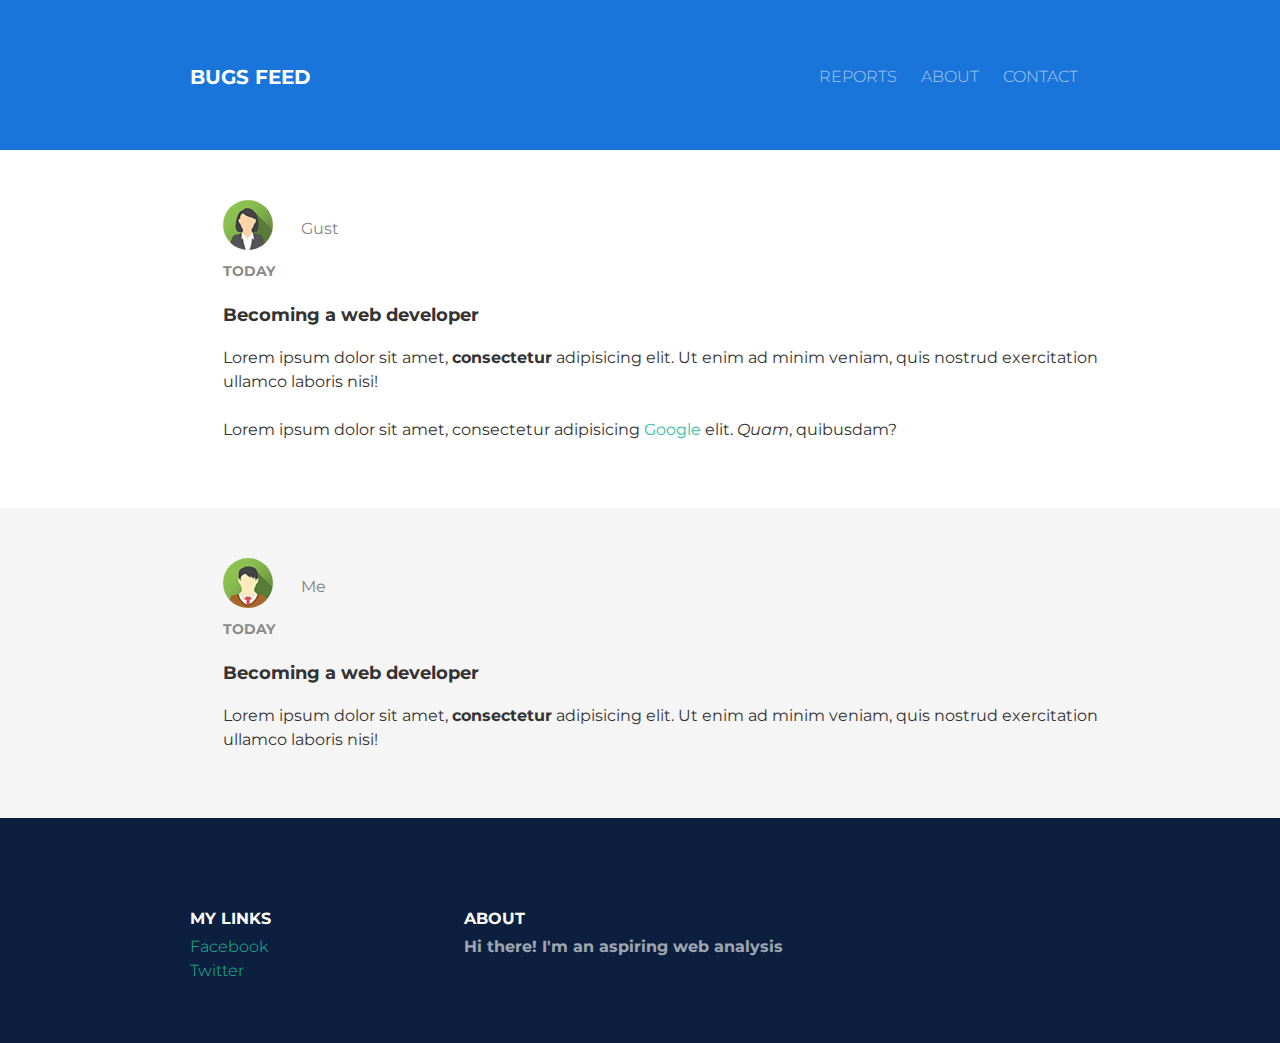
<file: index.html>
<!DOCTYPE html>
<html>
<head>
    <title>Page Title</title>

    <link href="https://fonts.googleapis.com/css?family=Montserrat&display=swap" rel="stylesheet">
    <link rel="stylesheet" href="style/styles.css">

</head>
<body>

<div class="wrapper">
    <header class="header">
        <div class="container">
            <div class="header-container">
                <div class="logo">
                    <a href="index.html" class="title">BUGS FEED</a>
                </div>
                <div class="nav">
                    <ul>
                        <li><a href="reports.htm" class="nav-link">REPORTS</a></li>
                        <li><a href="about.html" class="nav-link">ABOUT</a></li>
                        <li><a href="contact.html" class="nav-link">CONTACT</a></li>
                    </ul>
                </div>
            </div>
        </div>
    </header>

    <article>

        <div class="post">
            <div class="container padding-65">
                <img src="images/person-1.png" class="user-image">
                <div class="user-name">Gust</div>
                <div class="post-date">TODAY</div>

                <h3 class="post-title">Becoming a web developer</h3>

                <p class="post-text">Lorem ipsum dolor sit amet, <b>consectetur</b> adipisicing elit. Ut enim ad minim
                    veniam,
                    quis nostrud exercitation ullamco laboris nisi!</p>

                <p class="post-text">Lorem ipsum dolor sit amet, consectetur adipisicing <span style="color: #38c1a4">Google</span>
                    elit. <i>Quam</i>,
                    quibusdam?</p>

            </div>
        </div>

        <div class="post post-grey">
            <div class="container padding-65">
                <img src="images/person-2.png" class="user-image">
                <div class="user-name">Me</div>
                <div class="post-date">TODAY</div>

                <h3 class="post-title">Becoming a web developer</h3>

                <p class="post-text">Lorem ipsum dolor sit amet, <b>consectetur</b> adipisicing elit. Ut enim ad minim
                    veniam,
                    quis nostrud
                    exercitation ullamco laboris nisi!</p>

            </div>
        </div>

    </article>

    <footer class="footer">
        <div class="container">

            <div class="my-links">
                <p class="footer-title">MY LINKS</p>
                <ul>
                    <li><a href="#" class="my-link">Facebook</a></li>
                    <li><a href="#" class="my-link">Twitter</a></li>
                </ul>
            </div>

            <div class="about-me">
                <p class="footer-title">ABOUT</p>
                <p class="footer-text">
                    Hi there! I'm an aspiring web analysis
                </p>
            </div>


        </div>
    </footer>
</div>


</body>
</html>
</file>
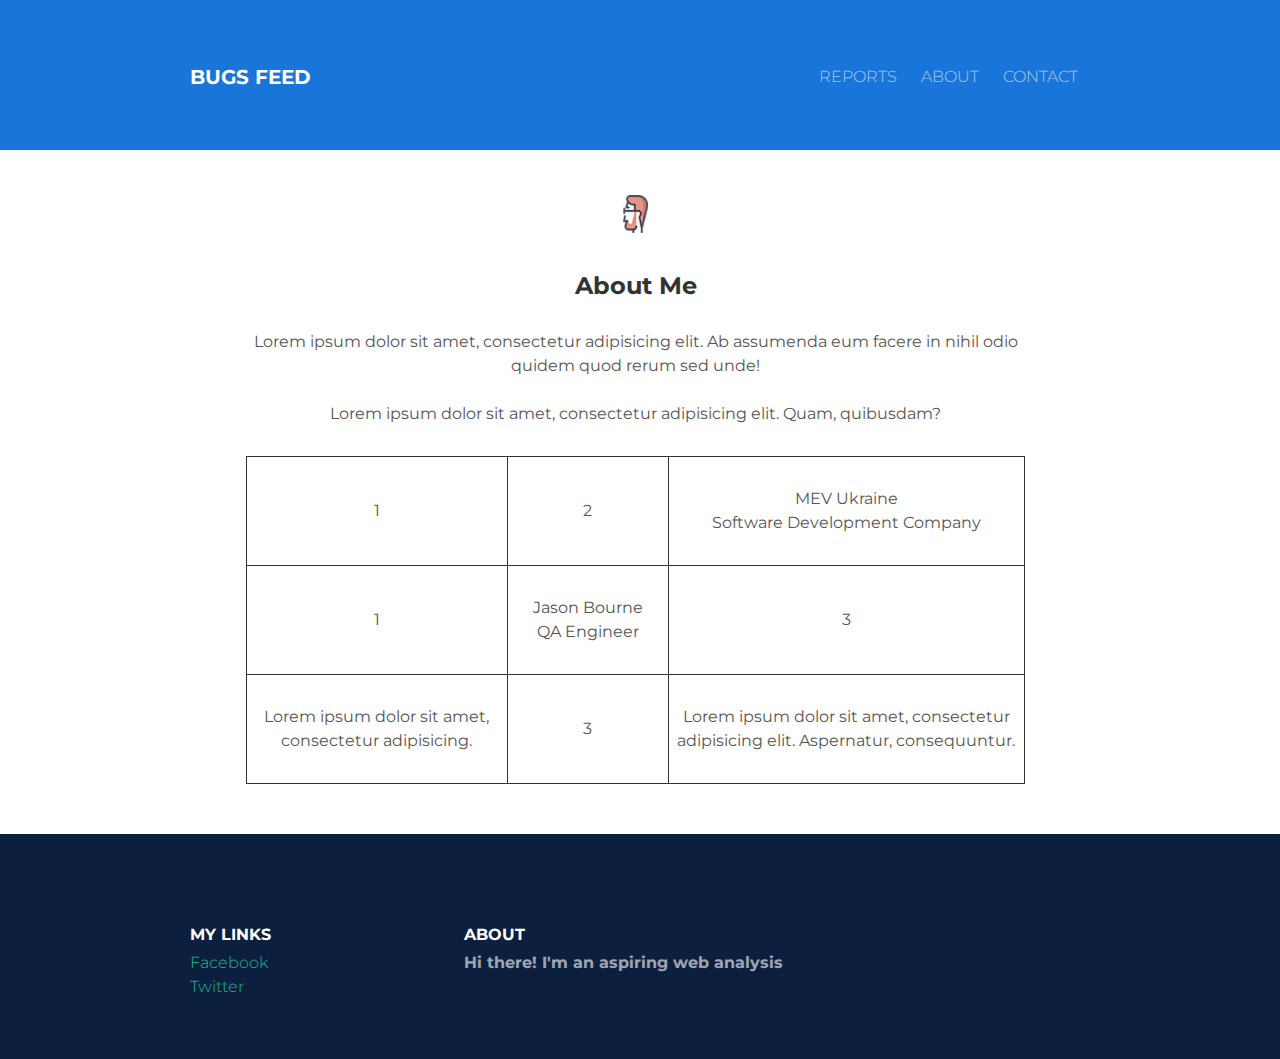
<file: about.html>
<!DOCTYPE html>
<html>
<head>
    <title>Page Title</title>

    <link href="https://fonts.googleapis.com/css?family=Montserrat&display=swap" rel="stylesheet">
    <link rel="stylesheet" href="style/styles.css">

</head>
<body>

<div class="wrapper">
    <header class="header">
        <div class="container">
            <div class="header-container">
                <div class="logo">
                    <a href="index.html" class="title">BUGS FEED</a>
                </div>
                <div class="nav">
                    <ul>
                        <li><a href="reports.htm" class="nav-link">REPORTS</a></li>
                        <li><a href="about.html" class="nav-link">ABOUT</a></li>
                        <li><a href="contact.html" class="nav-link">CONTACT</a></li>
                    </ul>
                </div>
            </div>
        </div>
    </header>

    <article>
        <div class="container">
            <div class="about-container">
                <img src="images/about-me.png" class="about-image">
                <h2 class="about-title">About Me</h2>
                <p class="about-text">
                    Lorem ipsum dolor sit amet, consectetur adipisicing elit. Ab assumenda eum facere in nihil odio
                    quidem quod rerum sed unde!<br>
                    <br>
                    Lorem ipsum dolor sit amet, consectetur adipisicing elit. Quam, quibusdam?
                </p>

                <table class="about-text about-table">
                    <tr>
                        <td>1</td>
                        <td>2</td>
                        <td>MEV Ukraine <br> Software Development Company</td>
                    </tr>
                    <tr>
                        <td>1</td>
                        <td>Jason Bourne <br> QA Engineer</td>
                        <td>3</td>
                    </tr>
                    <tr>
                        <td>Lorem ipsum dolor sit amet, consectetur adipisicing.</td>
                        <td>3</td>
                        <td>Lorem ipsum dolor sit amet, consectetur adipisicing elit. Aspernatur, consequuntur.</td>
                    </tr>
                </table>


            </div>
        </div>
    </article>

    <footer class="footer">
        <div class="container">
            <div class="my-links">
                <p class="footer-title">MY LINKS</p>
                <ul>
                    <li><a href="#" class="my-link">Facebook</a></li>
                    <li><a href="#" class="my-link">Twitter</a></li>
                </ul>
            </div>

            <div class="about-me">
                <p class="footer-title">ABOUT</p>
                <p class="footer-text">
                    Hi there! I'm an aspiring web analysis
                </p>
            </div>
        </div>
    </footer>
</div>


</body>
</html>
</file>
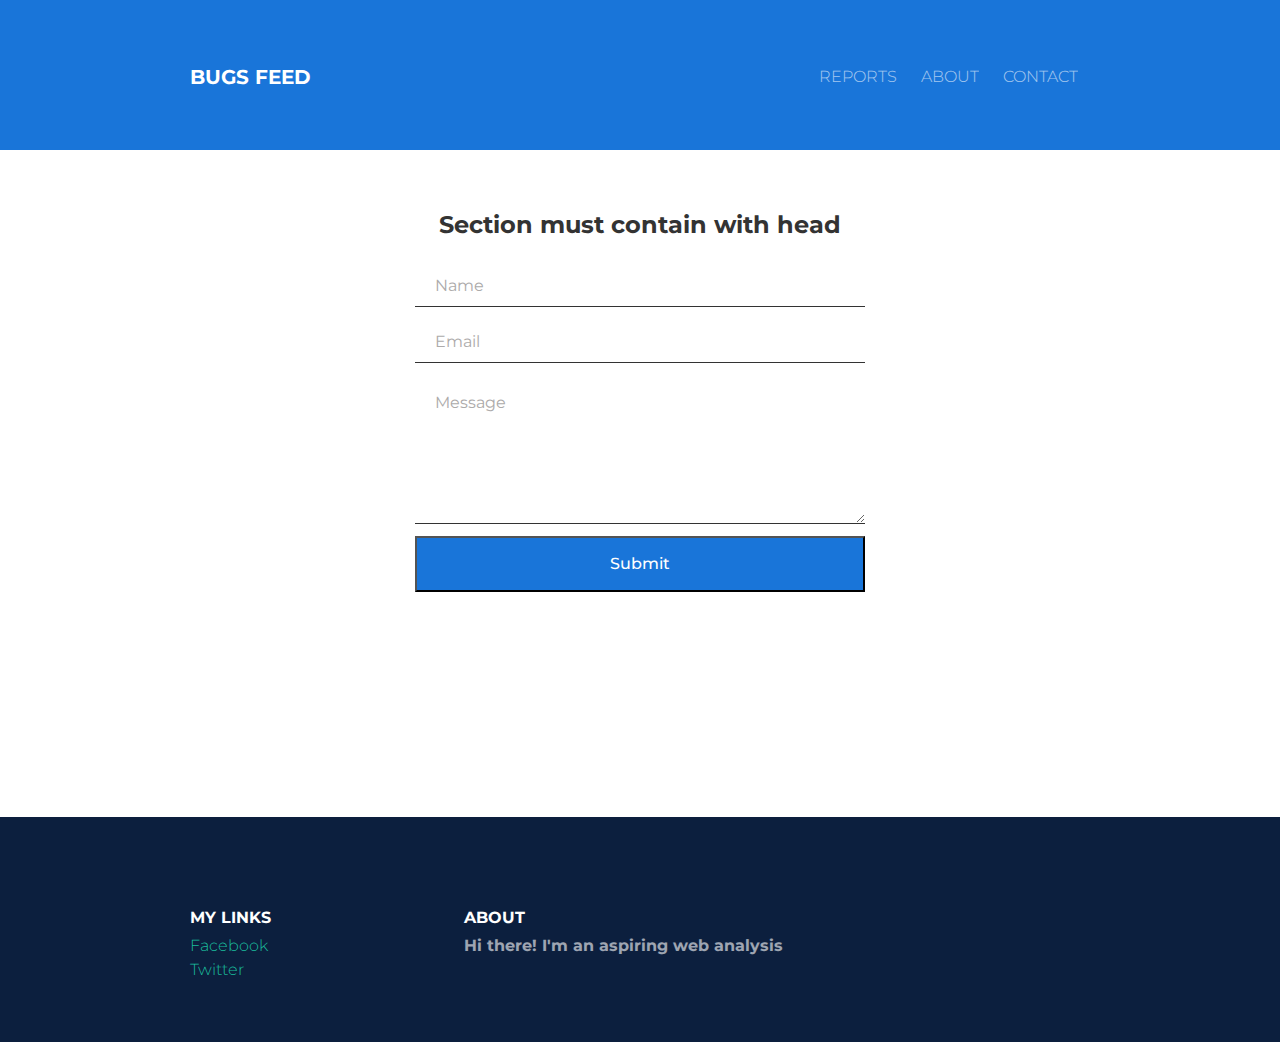
<file: contact.html>
<!DOCTYPE html>
<html>
<head>
    <title>Contact</title>

    <link href="https://fonts.googleapis.com/css?family=Montserrat&display=swap" rel="stylesheet">
    <link rel="stylesheet" href="style/styles.css">

</head>
<body>

<div class="wrapper">
    <header class="header">
        <div class="container">
            <div class="header-container">
                <div class="logo">
                    <a href="index.html" class="title">BUGS FEED</a>
                </div>
                <div class="nav">
                    <ul>
                        <li><a href="reports.htm" class="nav-link">REPORTS</a></li>
                        <li><a href="about.html" class="nav-link">ABOUT</a></li>
                        <li><a href="contact.html" class="nav-link">CONTACT</a></li>
                    </ul>
                </div>
            </div>
        </div>
    </header>

    <article>

        <div class="container">
            <div class="contact-container">
                <h2 class="contact-title">Section must contain with head</h2>

                <form>
                    <input type="text" name="name" placeholder="Name">
                    <input type="text" name="email" placeholder="Email">
                    <textarea name="message" rows="8" placeholder="Message"></textarea>

                    <input type="submit" value="Submit">
                </form>
            </div>
        </div>

    </article>

    <footer class="footer">
        <div class="container">

            <div class="my-links">
                <p class="footer-title">MY LINKS</p>
                <ul>
                    <li><a href="#" class="my-link">Facebook</a></li>
                    <li><a href="#" class="my-link">Twitter</a></li>
                </ul>
            </div>

            <div class="about-me">
                <p class="footer-title">ABOUT</p>
                <p class="footer-text">
                    Hi there! I'm an aspiring web analysis
                </p>
            </div>


        </div>
    </footer>
</div>


</body>
</html>
</file>
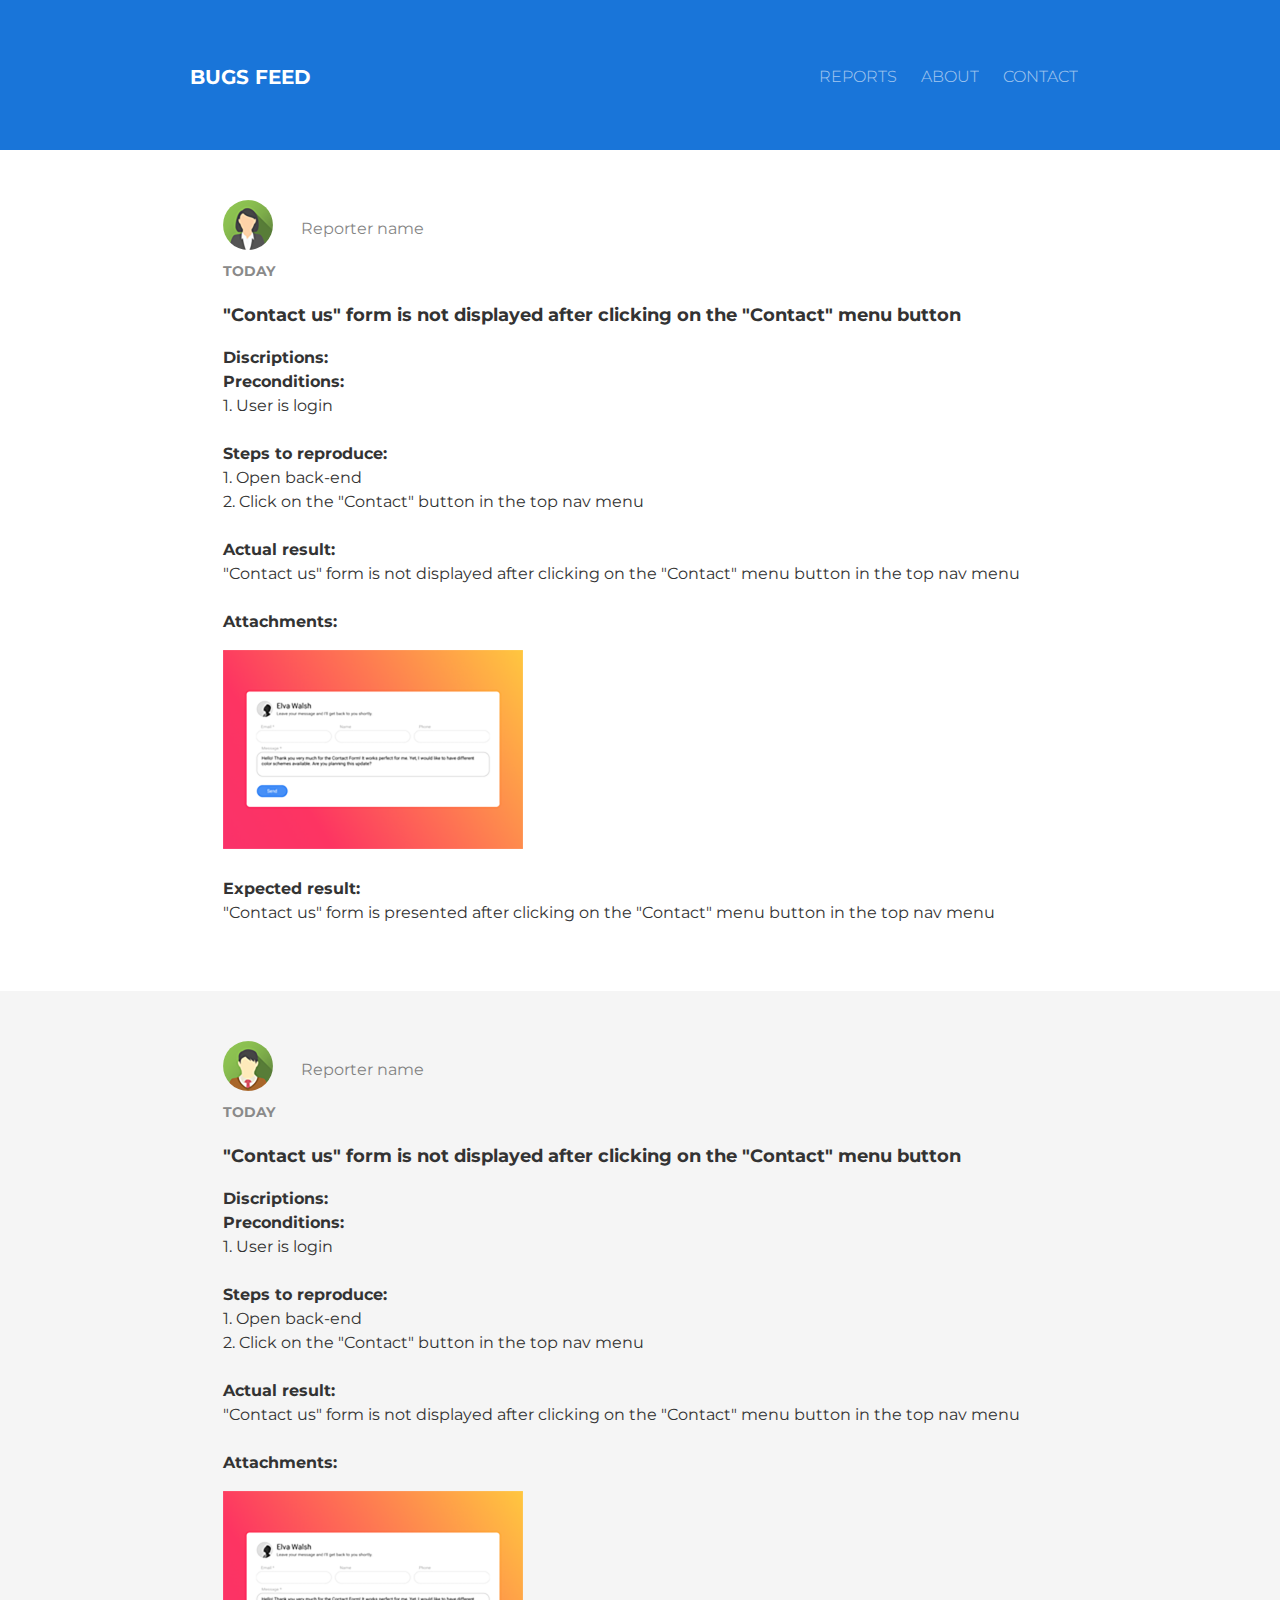
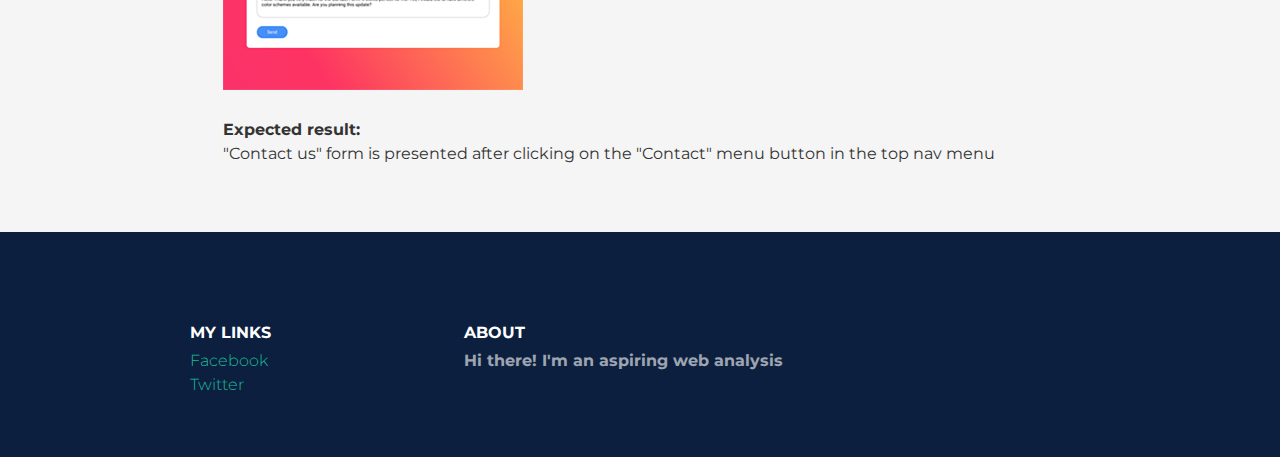
<file: reports.htm>
<!DOCTYPE html>
<html>
<head>
    <title>Page Title</title>

    <link href="https://fonts.googleapis.com/css?family=Montserrat&display=swap" rel="stylesheet">
    <link rel="stylesheet" href="style/styles.css">

</head>
<body>

<div class="wrapper">
    <header class="header">
        <div class="container">
            <div class="header-container">
                <div class="logo">
                    <a href="index.html" class="title">BUGS FEED</a>
                </div>
                <div class="nav">
                    <ul>
                        <li><a href="reports.htm" class="nav-link">REPORTS</a></li>
                        <li><a href="about.html" class="nav-link">ABOUT</a></li>
                        <li><a href="contact.html" class="nav-link">CONTACT</a></li>
                    </ul>
                </div>
            </div>
        </div>
    </header>

    <article>

        <div class="post">
            <div class="container padding-65">
                <img src="images/person-1.png" class="user-image">
                <div class="user-name">Reporter name</div>
                <div class="post-date">TODAY</div>

                <h3 class="post-title">"Contact us" form is not displayed after clicking on the "Contact" menu
                    button</h3>

                <p class="post-text">
                    <b>Discriptions:</b><br>
                    <b>Preconditions:</b><br>
                    1. User is login <br>
                    <br>
                    <b>Steps to reproduce:</b><br>
                    1. Open back-end<br>
                    2. Click on the "Contact" button in the top nav menu<br>
                    <br>
                    <b>Actual result:</b><br>
                    "Contact us" form is not displayed after clicking on the "Contact" menu button in the top nav
                    menu<br>
                    <br>
                    <b>Attachments:</b>
                </p>
                <img src="images/attachment.png" class="post-image">

                <p class="post-text">
                    <b>Expected result:</b><br>
                    "Contact us" form is presented after clicking on the "Contact" menu button in the top nav menu
                </p>
            </div>
        </div>

        <div class="post post-grey">
            <div class="container padding-65">
                <img src="images/person-2.png" class="user-image">
                <div class="user-name">Reporter name</div>
                <div class="post-date">TODAY</div>

                <h3 class="post-title">"Contact us" form is not displayed after clicking on the "Contact" menu
                    button</h3>

                <p class="post-text">
                    <b>Discriptions:</b><br>
                    <b>Preconditions:</b><br>
                    1. User is login <br>
                    <br>
                    <b>Steps to reproduce:</b><br>
                    1. Open back-end<br>
                    2. Click on the "Contact" button in the top nav menu<br>
                    <br>
                    <b>Actual result:</b><br>
                    "Contact us" form is not displayed after clicking on the "Contact" menu button in the top nav
                    menu<br>
                    <br>
                    <b>Attachments:</b>
                </p>
                <img src="images/attachment.png" class="post-image">

                <p class="post-text">
                    <b>Expected result:</b><br>
                    "Contact us" form is presented after clicking on the "Contact" menu button in the top nav menu
                </p>
            </div>
        </div>

    </article>

    <footer class="footer">
        <div class="container">

            <div class="my-links">
                <p class="footer-title">MY LINKS</p>
                <ul>
                    <li><a href="#" class="my-link">Facebook</a></li>
                    <li><a href="#" class="my-link">Twitter</a></li>
                </ul>
            </div>

            <div class="about-me">
                <p class="footer-title">ABOUT</p>
                <p class="footer-text">
                    Hi there! I'm an aspiring web analysis
                </p>
            </div>


        </div>
    </footer>
</div>


</body>
</html>
</file>
<file: style/styles.css>
body {
    margin: 0;
    padding: 0;
}

.wrapper {
    display: flex;
    flex-flow: column;
}

.header {
    flex: 150px;
    background-color: #1975d9;
}

.footer {
    flex: 225px;
    background-color: #0c1f3e;
}

.container {
    width: 900px;
    margin: 0 auto;
}

.header-container {
    padding-top: 65px;
}

.logo {
    display: inline-block;
}

.nav {
    display: inline-block;
    float: right;
    padding-top: 2px;
}

.nav > ul {
    list-style-type: none;
    margin: 0;
    padding: 0;
}

.nav > ul > li {
    float: left;
    margin: 0 12px;
}

.title {
    text-decoration: none;
    margin: auto;
    width: 120px;
    height: 15px;
    font-family: Montserrat, sans-serif;
    font-size: 20px;
    font-weight: bold;
    font-style: normal;
    font-stretch: normal;
    line-height: normal;
    letter-spacing: normal;
    text-align: left;
    color: #ffffff;
}

.title:hover {
    color: #222222;
}

.nav-link {
    text-decoration: none;
    height: 15px;
    font-family: Montserrat, sans-serif;
    font-size: 16px;
    font-weight: 300;
    font-style: normal;
    font-stretch: normal;
    line-height: normal;
    letter-spacing: normal;
    text-align: center;
    color: #ffffff;
    opacity: 0.6;
}

.nav-link:hover {
    color: #222222;
}


.my-links {
    display: inline-block;
    width: 30%;
    margin-top: 75px;
    margin-bottom: 15px;
    vertical-align: top;
}

.my-links > ul {
    list-style-type: none;
    margin: 0;
    padding: 0;
}

.my-links > ul > li {
    margin: 5px 0;
}

.my-link {
    text-decoration: none;
    height: 15px;
    font-family: Montserrat, sans-serif;
    font-size: 16px;
    font-weight: 300;
    font-style: normal;
    font-stretch: normal;
    line-height: normal;
    letter-spacing: normal;
    text-align: center;
    color: #1abc9c;
}

.my-link:hover {
    color: #f6a623;
}

.about-me {
    display: inline-block;
    width: 65%;
    margin-top: 75px;
    margin-bottom: 15px;
    vertical-align: top;
}

.footer-title {
    height: 12px;
    font-family: Montserrat, sans-serif;
    font-size: 16px;
    font-weight: bold;
    font-style: normal;
    font-stretch: normal;
    line-height: normal;
    letter-spacing: normal;
    text-align: left;
    color: #ffffff;
}

.footer-text {
    height: 12px;
    font-family: Montserrat, sans-serif;
    font-size: 16px;
    font-weight: bold;
    font-style: normal;
    font-stretch: normal;
    line-height: normal;
    letter-spacing: normal;
    text-align: left;
    color: #ffffff;
    opacity: 0.6;
}

.post {
    padding: 50px 0;
}

.post-grey {
    background-color: #f5f5f5;
}

.padding-65 {
    padding-left: 65px;
}

.user-image {
    display: inline-block;
    vertical-align: top;
    width: 50px;
    height: 50px;
    border-radius: 50%;
}

.user-name {
    display: inline-block;
    vertical-align: top;
    margin: 19px 24px;
    height: 12px;
    font-family: Montserrat, sans-serif;
    font-size: 16px;
    font-weight: normal;
    font-style: normal;
    font-stretch: normal;
    line-height: normal;
    letter-spacing: normal;
    text-align: left;
    color: #333333;
    opacity: 0.6;
}

.post-date {
    margin: 12px 0;
    height: 12px;
    font-family: Montserrat, sans-serif;
    font-size: 14px;
    font-weight: bold;
    font-style: normal;
    font-stretch: normal;
    line-height: normal;
    letter-spacing: normal;
    text-align: left;
    color: #8a8a8a;
}

.post-title {
    margin-top: 30px;
    margin-bottom: 3px;
    height: 18px;
    font-family: Montserrat, sans-serif;
    font-size: 18px;
    font-weight: bold;
    font-style: normal;
    font-stretch: normal;
    line-height: normal;
    letter-spacing: normal;
    text-align: left;
    color: #333333;
}

.post-text {
    margin-top: 24px;
    font-family: Montserrat, sans-serif;
    font-size: 16px;
    font-style: normal;
    font-stretch: normal;
    line-height: 1.5;
    letter-spacing: normal;
    text-align: left;
    color: #333333;
}

.post-image {
    width: 300px;
}

.about-container {
    text-align: center;
    margin: 30px 65px 50px 56px;
}

.about-image {
    width: 25px;
    margin: 15px;
}

.about-title {
    font-family: Montserrat, sans-serif;
    font-size: 24px;
    font-weight: bold;
    font-style: normal;
    font-stretch: normal;
    line-height: normal;
    letter-spacing: normal;
    text-align: center;
    color: #333333;
}

.about-text {
    font-family: Montserrat, sans-serif;
    font-size: 16px;
    font-weight: normal;
    font-style: normal;
    font-stretch: normal;
    line-height: 1.5;
    letter-spacing: normal;
    text-align: center;
    color: #555555;
    margin: 30px 0;
}

.about-table {
    border-collapse: collapse;
    border: solid 1px #333333;
}

.about-table td {
    border: solid 1px #333333;
    min-width: 160px;
    padding: 30px 0;
}

.contact-container {
    text-align: center;
    margin: 60px 65px 225px 65px;
}

.contact-title {
    font-family: Montserrat, sans-serif;
    font-size: 24px;
    font-weight: bold;
    font-style: normal;
    font-stretch: normal;
    line-height: normal;
    letter-spacing: normal;
    text-align: center;
    color: #333333;
}

input[type=text], textarea {
    width: 450px;
    padding: 12px 20px;
    margin: 8px 0;
    box-sizing: border-box;
    border: none;
    border-bottom: 1px solid #333333;
}

input[type=submit] {
    width: 450px;
    height: 56px;
    background-color: #1975d9;
    font-family: Montserrat, sans-serif;
    font-size: 16px;
    font-weight: 500;
    font-style: normal;
    font-stretch: normal;
    line-height: 1.5;
    letter-spacing: normal;
    text-align: center;
    color: #fefefe;
}

::placeholder {
    font-family: Montserrat, sans-serif;
    font-size: 16px;
    font-weight: normal;
    font-style: normal;
    font-stretch: normal;
    line-height: 1.5;
    letter-spacing: normal;
    text-align: left;
    color: #acaaaa;
}
</file>
